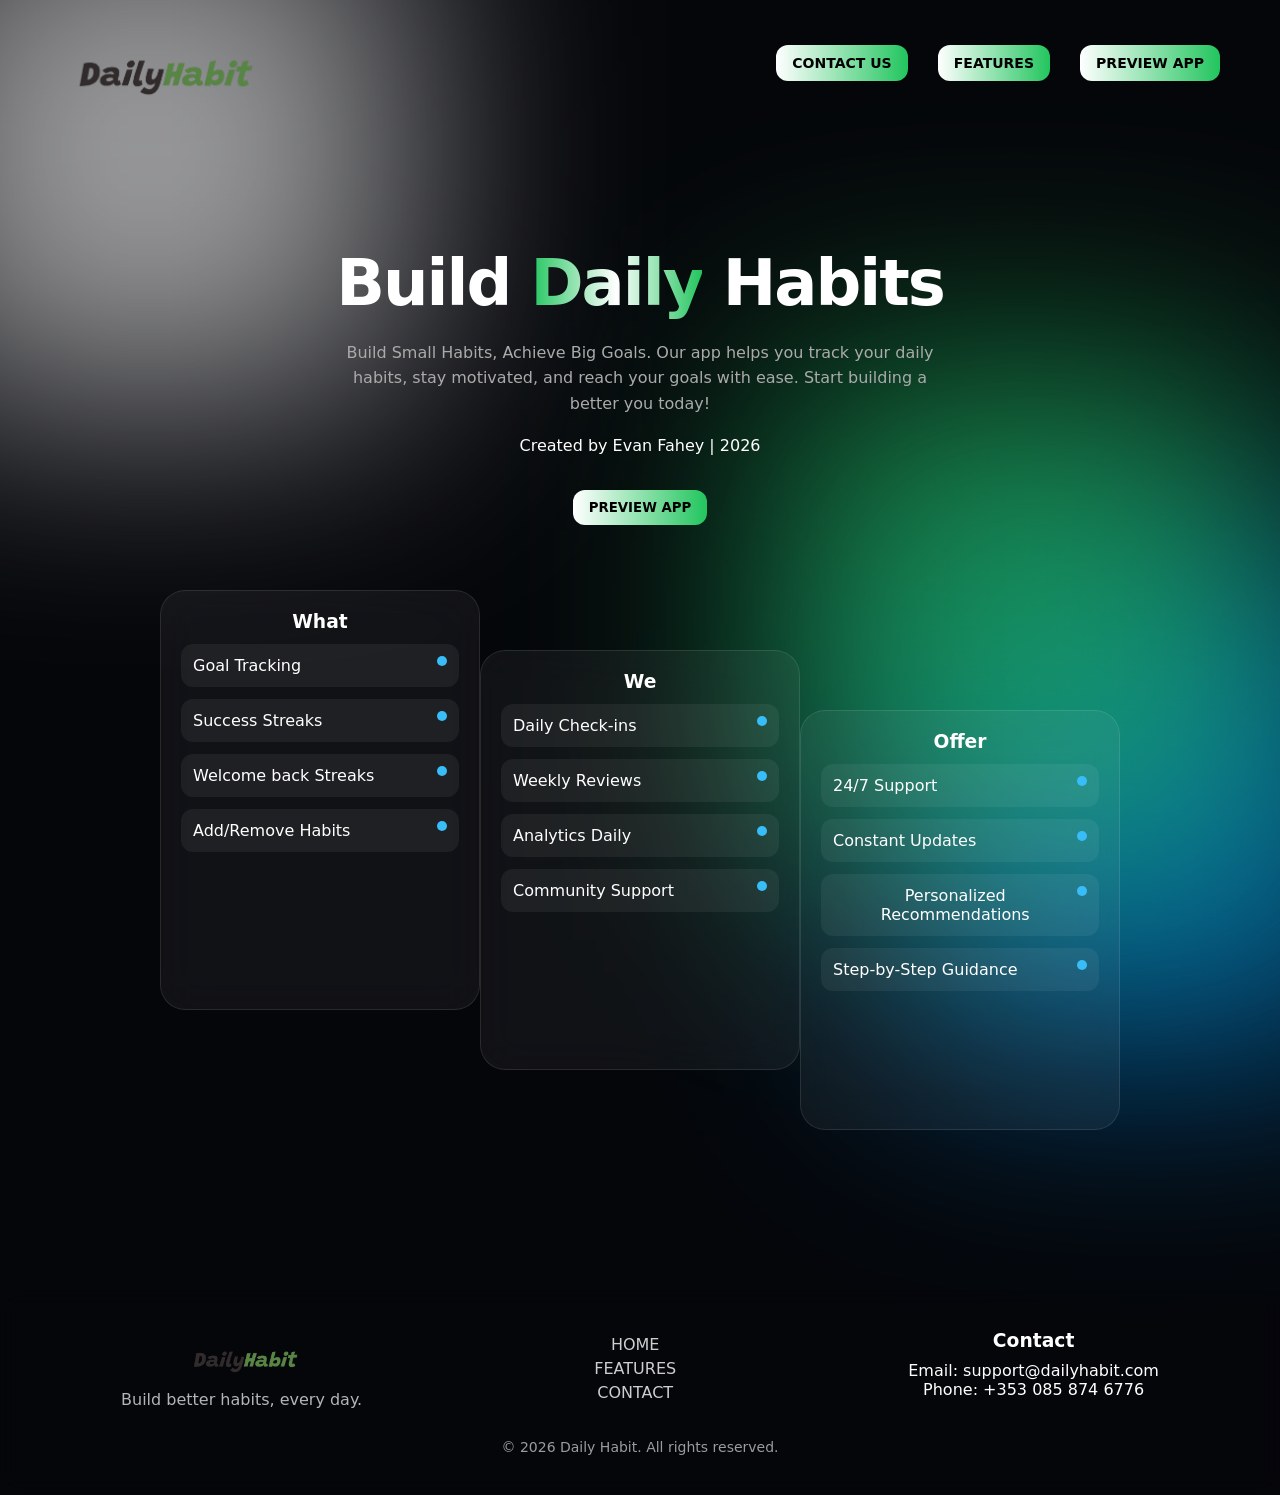
<file: index.html>
<!DOCTYPE html>
<html lang="en">
<head>
<meta charset="UTF-8" />
<meta name="viewport" content="width=device-width, initial-scale=1.0"/>
<title>Daily Habit | Tracker APP</title>
<link rel = "icon" href = "logo.png" type = "image/x-icon">
<link rel="stylesheet" href="style.css" />

</head>

<body>

<div class="blob b1"></div>
<div class="blob b2"></div>
<div class="blob b3"></div>


<!-- NAV -->
<nav>
<img src="logo.png" alt="Daily Habit Logo" width="200">  <div class="nav-links">
<a href="contact.html" class="btn">CONTACT US</a>    
<a href="features.html" class="btn">FEATURES</a>
    <a href="https://www.figma.com/proto/EVi6mSDvpP9yHQ0ntvqPf0/EVANS-HABIT-TRACKER?node-id=15-372&starting-point-node-id=15%3A372" class="btn">
  PREVIEW APP
</a>  </div>
</nav>

<!-- HERO -->
<section class="hero">
  <h1>Build <span>Daily</span> Habits</h1>
  <p>
    Build Small Habits, Achieve Big Goals. Our app helps you track your daily habits, stay motivated, and reach your goals with ease. Start building a better you today!
  </p>
</p> Created by Evan Fahey | 2026

  <div class="hero-buttons">
    <a href="https://www.figma.com/proto/EVi6mSDvpP9yHQ0ntvqPf0/EVANS-HABIT-TRACKER?node-id=15-372&starting-point-node-id=15%3A372">
  <button class="btn">PREVIEW APP</button>
</a>
  </div>

  <!-- FLOATING MOCK UI -->
  <div class="mock">
    <div class="card">
      <h3>What</h3>

      <div class="task">
        <span>Goal Tracking</span><div class="dot"></div>
      </div>
      <div class="task">
        <span>Success Streaks</span><div class="dot"></div>
      </div>
      <div class="task">
        <span>Welcome back Streaks</span><div class="dot"></div>
      </div>
      <div class="task">
        <span>Add/Remove Habits<Meditate></span><div class="dot"></div>
      </div>

    </div>
      <div class="mock">
    <div class="card">
      <h3>We</h3>

      <div class="task">
        <span>Daily Check-ins</span><div class="dot"></div>
      </div>
      <div class="task">
        <span>Weekly Reviews</span><div class="dot"></div>
      </div>
      <div class="task">
        <span>Analytics Daily</span><div class="dot"></div>
      </div>
      <div class="task">
        <span>Community Support</span><div class="dot"></div>
      </div>

    </div>
      <div class="mock">
    <div class="card">
      <h3>Offer</h3>

      <div class="task">
        <span>24/7 Support</span><div class="dot"></div>
      </div>
      <div class="task">
        <span>Constant Updates</span><div class="dot"></div>
      </div>
      <div class="task">
        <span>Personalized Recommendations</span><div class="dot"></div>
      </div>
      <div class="task">
        <span>Step-by-Step Guidance</span><div class="dot"></div>
      </div>

    </div>
  </div>
</section>


<footer class="footer">
    <div class="footer-content">

        <div class="footer-logo">
            <img src="logo.png" alt="Daily Habit Logo" width="120">
            <p>Build better habits, every day.</p>
        </div>

        <div class="footer-links">
            <a href="index.html">HOME</a>
            <a href="features.html">FEATURES</a>
            <a href="contact.html">CONTACT</a>
        </div>

        <div class="footer-contact">
            <h3>Contact</h3>
            <p>Email: support@dailyhabit.com</p>
            <p>Phone: +353 085 874 6776</p>
        </div>

    </div>

    <div class="footer-bottom">
        <p>© 2026 Daily Habit. All rights reserved.</p>
    </div>
</footer>


</body>
</html>
</file>
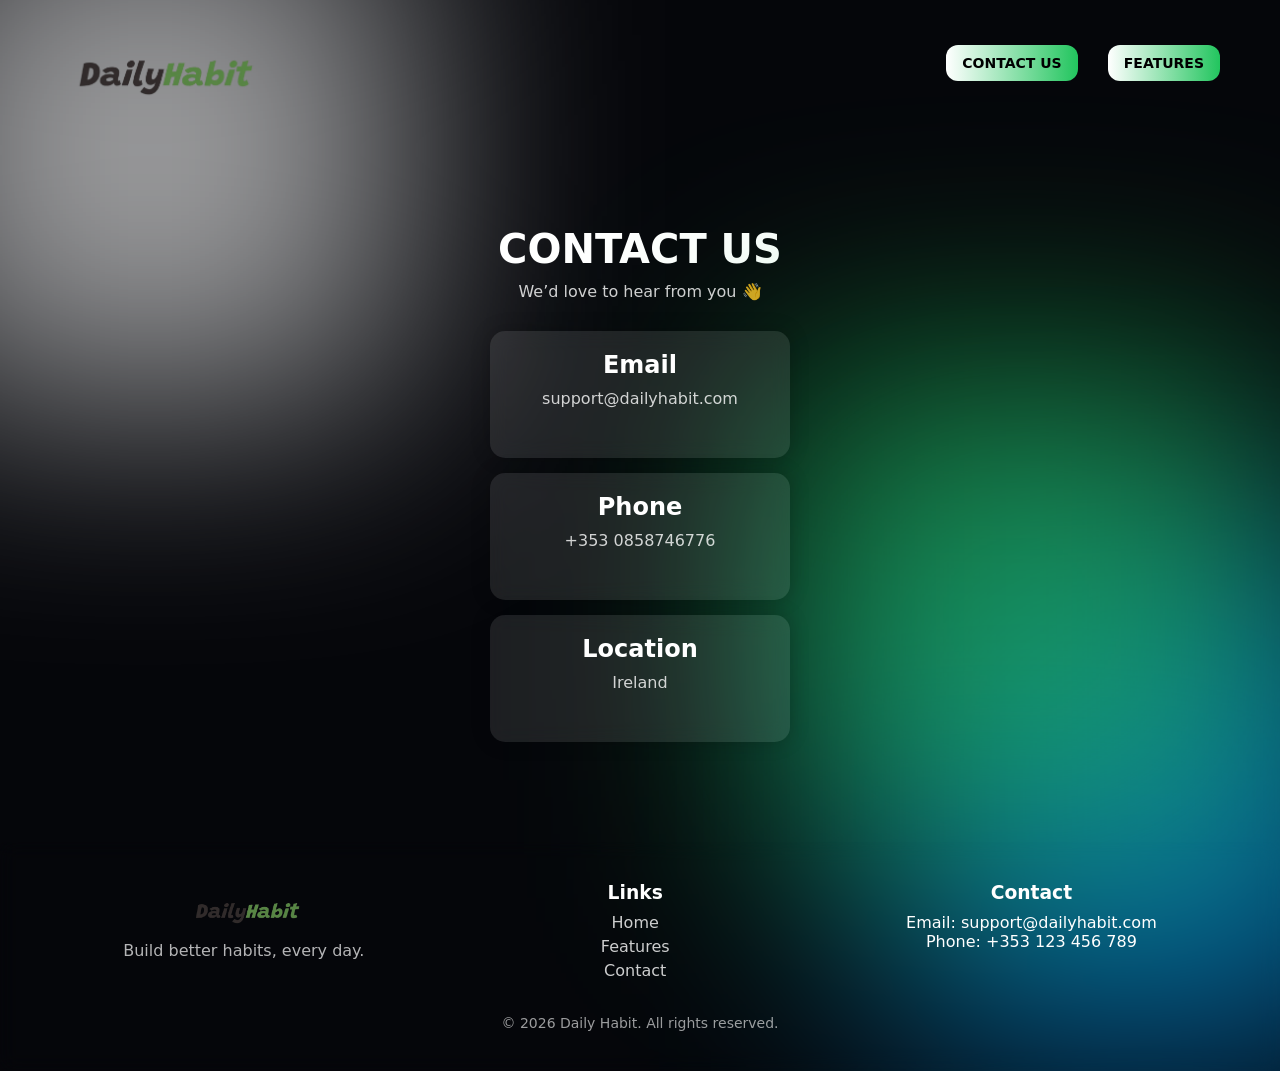
<file: contact.html>
<!DOCTYPE html>
<html lang="en">
<head>
<meta charset="UTF-8" />
<meta name="viewport" content="width=device-width, initial-scale=1.0"/>
<title>Daily Habit | Tracker APP</title>
<link rel = "icon" href = "logo.png" type = "image/x-icon">
<link rel="stylesheet" href="style.css" />

</head>

<body>

<div class="blob b1"></div>
<div class="blob b2"></div>
<div class="blob b3"></div>


<!-- NAV -->
<nav>
<img src="logo.png" alt="Daily Habit Logo" width="200">  <div class="nav-links">
<a href="contact.html" class="btn">CONTACT US</a>    
<a href="features.html" class="btn">FEATURES</a>
</nav>  

<!-- CONTACT SECTION -->
<section class="contact-container">
    <h1>CONTACT US </h1>
    <p>We’d love to hear from you 👋</p>

    <div class="contact-card">
        <h2>Email</h2>
        <p>support@dailyhabit.com</p>
    </div>

    <div class="contact-card">
        <h2>Phone</h2>
        <p>+353 0858746776</p>
    </div>

    <div class="contact-card">
        <h2>Location</h2>
        <p>Ireland</p>
    </div>
</section>

<footer class="footer">
    <div class="footer-content">

        <div class="footer-logo">
            <img src="logo.png" alt="Daily Habit Logo" width="120">
            <p>Build better habits, every day.</p>
        </div>

        <div class="footer-links">
            <h3>Links</h3>
            <a href="index.html">Home</a>
            <a href="features.html">Features</a>
            <a href="contact.html">Contact</a>
        </div>

        <div class="footer-contact">
            <h3>Contact</h3>
            <p>Email: support@dailyhabit.com</p>
            <p>Phone: +353 123 456 789</p>
        </div>

    </div>

    <div class="footer-bottom">
        <p>© 2026 Daily Habit. All rights reserved.</p>
    </div>
</footer>


</body>
</html>
</file>
<file: style.css>
* {
    margin: 0;
    padding: 0;
    box-sizing: border-box;
    font-family: Inter, system-ui, Arial;
  }

  body {
    background: #05060a;
    color: rgb(255, 255, 255);
    overflow-x: hidden;
  }

  /* BACKGROUND GLOW BLOBS */
  .blob {
    position: absolute;
    width: 500px;
    height: 500px;
    filter: blur(120px);
    opacity: 0.6;
    animation: float 10s infinite ease-in-out;
  }

  .b1 { background: #ffffff; top: -100px; left: -100px; }
  .b2 { background: #0099ff; bottom: -150px; right: -120px; animation-delay: 2s; }
  .b3 { background: #22c55e; top: 40%; left: 60%; animation-delay: 4s; }

  @keyframes float {
    0%,100% { transform: translateY(0px) translateX(0px); }
    50% { transform: translateY(40px) translateX(20px); }
  }

  /* NAV */
  nav {
    display: flex;
    justify-content: space-between;
    align-items: center;
    padding: 25px 60px;
    position: relative;
    z-index: 10;
  }

  .logo {
    font-size: 20px;
    font-weight: 700;
    letter-spacing: 1px;
    color: #38bdf8;
  }

  .nav-links a {
    margin-left: 25px;
    color: #000000;
    text-decoration: none;
    font-size: 14px;
    transition: 0.3s;
  }

  .nav-links a:hover {
    color: white;
  }

  .btn {
    margin-left: 25px;
    background: linear-gradient(90deg, #ffffff, #22c55e);
    border: none;
    padding: 10px 16px;
    border-radius: 12px;
    color: black;
    font-weight: 700;
    cursor: pointer;
  }

  /* HERO */
  .hero {
    text-align: center;
    padding: 120px 20px 60px;
    position: relative;
    z-index: 5;
  }

  .hero h1 {
    font-size: 64px;
    font-weight: 800;
    letter-spacing: -2px;
  }

  .hero h1 span {
    background: linear-gradient(90deg, #22c55e, #ffffff, #22c55e);
    -webkit-background-clip: text;
    -webkit-text-fill-color: transparent;
    
  }

  .hero p {
    margin-top: 20px;
    max-width: 600px;
    margin-left: auto;
    margin-right: auto;
    color: #aaa;
    line-height: 1.6;
  }

  .hero-buttons {
    margin-top: 30px;
  }

  .hero-buttons button {
    margin: 5px;
  }

  .btn-outline {
    padding: 10px 16px;
    border-radius: 12px;
    border: 1px solid #333;
    background: transparent;
    color: white;
    cursor: pointer;
  }

  /* FLOATING UI MOCK */
  .mock {
    margin-top: 60px;
    display: flex;
    justify-content: center;
  }

  .card {
    width: 320px;
    height: 420px;
    background: rgba(255,255,255,0.05);
    border: 1px solid rgba(255,255,255,0.1);
    border-radius: 25px;
    backdrop-filter: blur(20px);
    padding: 20px;
    transform: perspective(800px) rotateY(0deg);
    transition: 0.3s;
  }

  .card:hover {
    transform: perspective(800px) rotateY(10deg) scale(1.03);
  }

  .task {
    background: rgba(255,255,255,0.06);
    padding: 12px;
    border-radius: 12px;
    margin-top: 12px;
    display: flex;
    justify-content: space-between;
  }

  .dot {
    width: 10px;
    height: 10px;
    border-radius: 50%;
    background: #38bdf8;
  }

  /* FEATURES */
  .features {
    display: grid;
    grid-template-columns: repeat(auto-fit, minmax(250px, 1fr));
    gap: 20px;
    padding: 80px 60px;
    position: relative;
    z-index: 5;
  }

  .feature {
    background: rgba(255,255,255,0.04);
    border: 1px solid rgba(255,255,255,0.08);
    padding: 25px;
    border-radius: 18px;
    transition: 0.3s;
  }

  .feature:hover {
    transform: translateY(-10px);
    border-color: #38bdf8;
  }

  .feature h3 {
    margin-bottom: 10px;
  }

  .feature p {
    color: #aaa;
    font-size: 14px;
    line-height: 1.5;
  }

  /* CTA */
  .cta {
    text-align: center;
    padding: 100px 20px;
  }

  .cta h2 {
    font-size: 40px;
  }

  .cta p {
    color: #aaa;
    margin-top: 10px;
  }

  /* CURSOR EFFECT */
  .cursor {
    width: 20px;
    height: 20px;
    border-radius: 50%;
    position: fixed;
    background: white;
    mix-blend-mode: difference;
    pointer-events: none;
    transform: translate(-50%, -50%);
  }

  @media(max-width: 768px) {
    .hero h1 { font-size: 40px; }
    nav { padding: 20px; flex-direction: column; gap: 10px; }
  }

  .contact-container {
    text-align: center;
    margin-top: 100px;
    color: white;
}

.contact-container h1 {
    font-size: 40px;
    margin-bottom: 10px;
}

.contact-container p {
    opacity: 0.8;
    margin-bottom: 30px;
}

.contact-card {
    background: rgba(255, 255, 255, 0.1);
    backdrop-filter: blur(10px);
    margin: 15px auto;
    padding: 20px;
    width: 300px;
    border-radius: 15px;
    box-shadow: 0 0 20px rgba(0,0,0,0.2);
}

.contact-card h2 {
    margin-bottom: 10px;
}

.footer {
    margin-top: 100px;
    padding: 40px 20px;
    background: rgba(0, 0, 0, 0);
    backdrop-filter: blur(10px);
    color: white;
}

.footer-content {
    display: flex;
    justify-content: space-around;
    flex-wrap: wrap;
    gap: 30px;
    text-align: center;
}

.footer h3 {
    margin-bottom: 10px;
}

.footer a {
    display: block;
    color: white;
    text-decoration: none;
    margin: 5px 0;
    opacity: 0.8;
}

.footer a:hover {
    opacity: 1;
}

.footer-logo p {
    margin-top: 10px;
    opacity: 0.7;
}

.footer-bottom {
    text-align: center;
    margin-top: 30px;
    font-size: 14px;
    opacity: 0.6;
}
</file>
